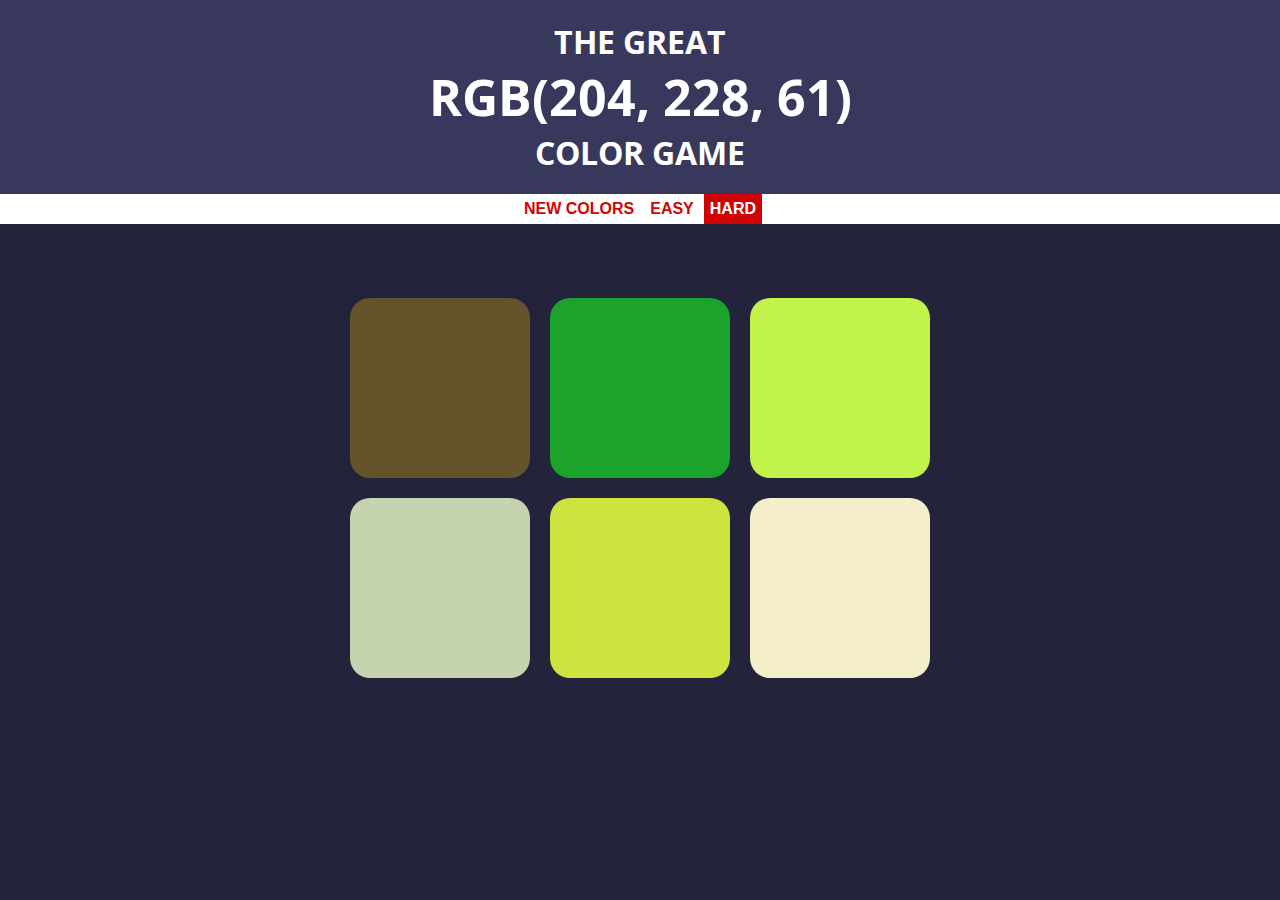
<file: index.html>
<!DOCTYPE html>
<html lang="en">
<head>
	<meta charset="UTF-8">
	<title>Color Game</title>
	<meta name="viewport" content="width=device-width, initial-scale=1.0">
	<link href="https://fonts.googleapis.com/css?family=Open+Sans:400,600,700,800" rel="stylesheet">
	<link rel="stylesheet" type="text/css" href="color-game.css">
</head>
<body>
	<h1>The Great <br> <span id="colorDisplay">RGB</span> <br> Color Game</h1>
	<div id="strip">
		<button id="reset">New Colors</button>
		<button id="easyBtn">Easy</button>
		<button id="hardBtn" class="selected">Hard</button>
	</div>
	<div id="status">
		<h3 id="messageDisplay"></h3>
	</div>
	<div id="container">
		<div class="square"></div>
		<div class="square"></div>
		<div class="square"></div>
		<div class="square"></div>
		<div class="square"></div>
		<div class="square"></div>
	</div>

	<script type="text/javascript" src="color-game.js"></script>
</body>
</html>
</file>
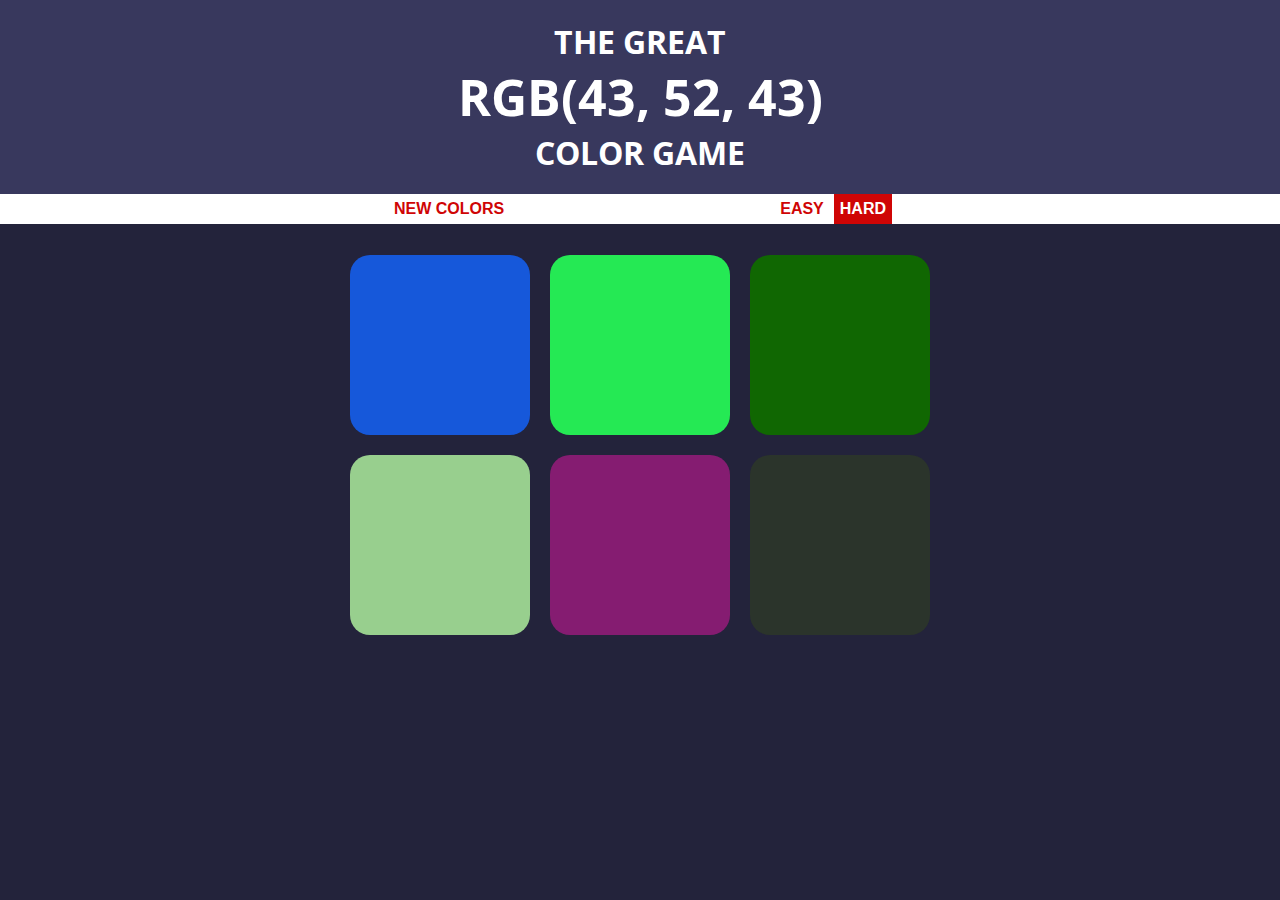
<file: color-game.html>
<!DOCTYPE html>
<html lang="en">
<head>
	<meta charset="UTF-8">
	<title>Color Game</title>
	<link href="https://fonts.googleapis.com/css?family=Open+Sans:400,600,700,800" rel="stylesheet">
	<link rel="stylesheet" type="text/css" href="color-game.css">
</head>
<body>
	<h1>The Great <br> <span id="colorDisplay">RGB</span> <br> Color Game</h1>
	<div id="strip">
		<button id="reset">New Colors</button>
		<span id="messageDisplay"></span>
		<button id="easyBtn">Easy</button>
		<button id="hardBtn" class="selected">Hard</button>
	</div>
	<div id="container">
		<div class="square"></div>
		<div class="square"></div>
		<div class="square"></div>
		<div class="square"></div>
		<div class="square"></div>
		<div class="square"></div>
	</div>


	<script type="text/javascript" src="color-game.js"></script>
</body>
</html>
</file>
<file: color-game.css>
body {
	background: #23233b;
	margin: 0;
	font-family: 'Open Sans', sans-serif;
}
.square {
	width: 30%;
	height: 30%;
	background: red;
	padding-top: 30%;
	float: left;
	margin: 1.66%;
	border-radius: 20px;
	transition:background, .6s;
	-webkit-transition: background, .6s;
	-moz-transition: background, .6s;
}
#container {
	max-width: 600px;
	margin: 1.66% auto;
}
h1 {
	margin: 0;
	text-align: center;
	color: #ffffff;
	text-transform: uppercase;
	padding: 20px 0;
	background: #38385d;
}
#strip {
	height: 30px;
	background: white;
	color: #23233b;
	text-align: center;
}
.selected {
	background: #cf0505;
	color: #ffffff;
}

#colorDisplay {
	font-size: 50px;
}

button {
	background: none;
	color: #cf0505;
	border: none;
	height: 100%;
	text-transform: uppercase;
	font-weight: 700;
	font-size: inherit;
	transition: all, .3s;
	-webkit-transition: all, .3s;
	-moz-transition: all, .3s;
	outline: none;
}

#messageDisplay {
	display: inline-block;
	width: 20%;
}
button:hover {
	background: #bbbab6;
	color: #cf0505;
}
</file>
